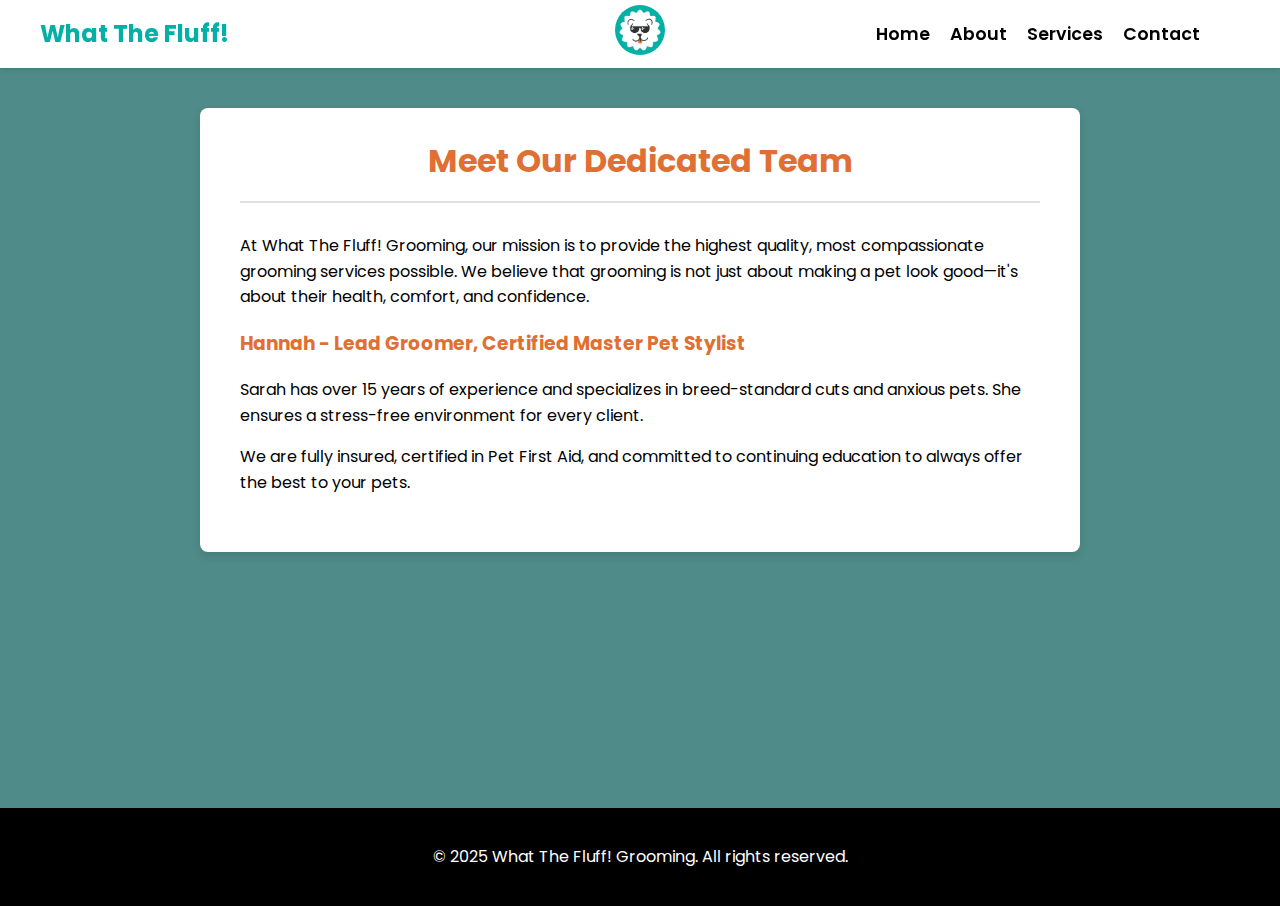
<file: about.html>
<!DOCTYPE html>
<html lang="en">
  <head>
    <meta charset="UTF-8" />
    <meta name="viewport" content="width=device-width, initial-scale=1.0" />
    <title>What The Fluff! - About Us</title>
    <link
      rel="stylesheet"
      href="https://cdnjs.cloudflare.com/ajax/libs/font-awesome/6.5.2/css/all.min.css"
      integrity="sha512-SnH5WK+bZxgPHs44uWIX+LLJAJ9/2PkPKZ5QiAj6Ta86w+fsb2TkcmfRyVX3pBnMFcV7oQPJkl9QevSCWr3W6A=="
      crossorigin="anonymous"
      referrerpolicy="no-referrer"
    />
        <link href="https://fonts.googleapis.com/css2?family=Poppins:wght@400;600;700&display=swap" rel="stylesheet">
    <link rel="stylesheet" href="style.css" />
  </head>

  <body>
    <header>
      <nav>
        <div class="logo">What The Fluff!</div>

        <div class="logo-pic">
          <a href="/" aria-label="Logo Home Link">
            <img src="./images/logo_teal.png" alt="what the fluff logo" />
          </a>
        </div>

        <ul class="nav-links">
          <li><a href="index.html">Home</a></li>
          <li><a href="about.html">About</a></li>
          <li><a href="services.html">Services</a></li>
          <li><a href="contact.html">Contact</a></li>
          <li>
            <a
              href="https://www.facebook.com/p/What-The-Fluff-Pet-Grooming-61558059696180/"
              target="_blank"
              aria-label="Follow Us On Facebook"
            >
              <i class="fa-brands fa-facebook"></i>
            </a>
          </li>
          <li>
            <a
              href="https://www.instagram.com/what.the.fluff_va/"
              target="_blank"
              aria-label="Follow Us On instagram"
            >
              <i class="fa-brands fa-instagram"></i>
            </a>
          </li>
        </ul>
      </nav>
    </header>

    <main class="page-main">
      <section class="specific-page-section">
        <h1>Meet Our Dedicated Team</h1>
        <p>
          At What The Fluff! Grooming, our mission is to provide the highest
          quality, most compassionate grooming services possible. We believe
          that grooming is not just about making a pet look good—it's about
          their health, comfort, and confidence.
        </p>
        <div class="team-member">
          <h3>Hannah - Lead Groomer, Certified Master Pet Stylist</h3>
          <p>
            Sarah has over 15 years of experience and specializes in
            breed-standard cuts and anxious pets. She ensures a stress-free
            environment for every client.
          </p>
        </div>
        <p>
          We are fully insured, certified in Pet First Aid, and committed to
          continuing education to always offer the best to your pets.
        </p>
      </section>
    </main>

    <footer>
      <p>&copy; 2025 What The Fluff! Grooming. All rights reserved.</p>
    </footer>
  </body>
</html>
</file>
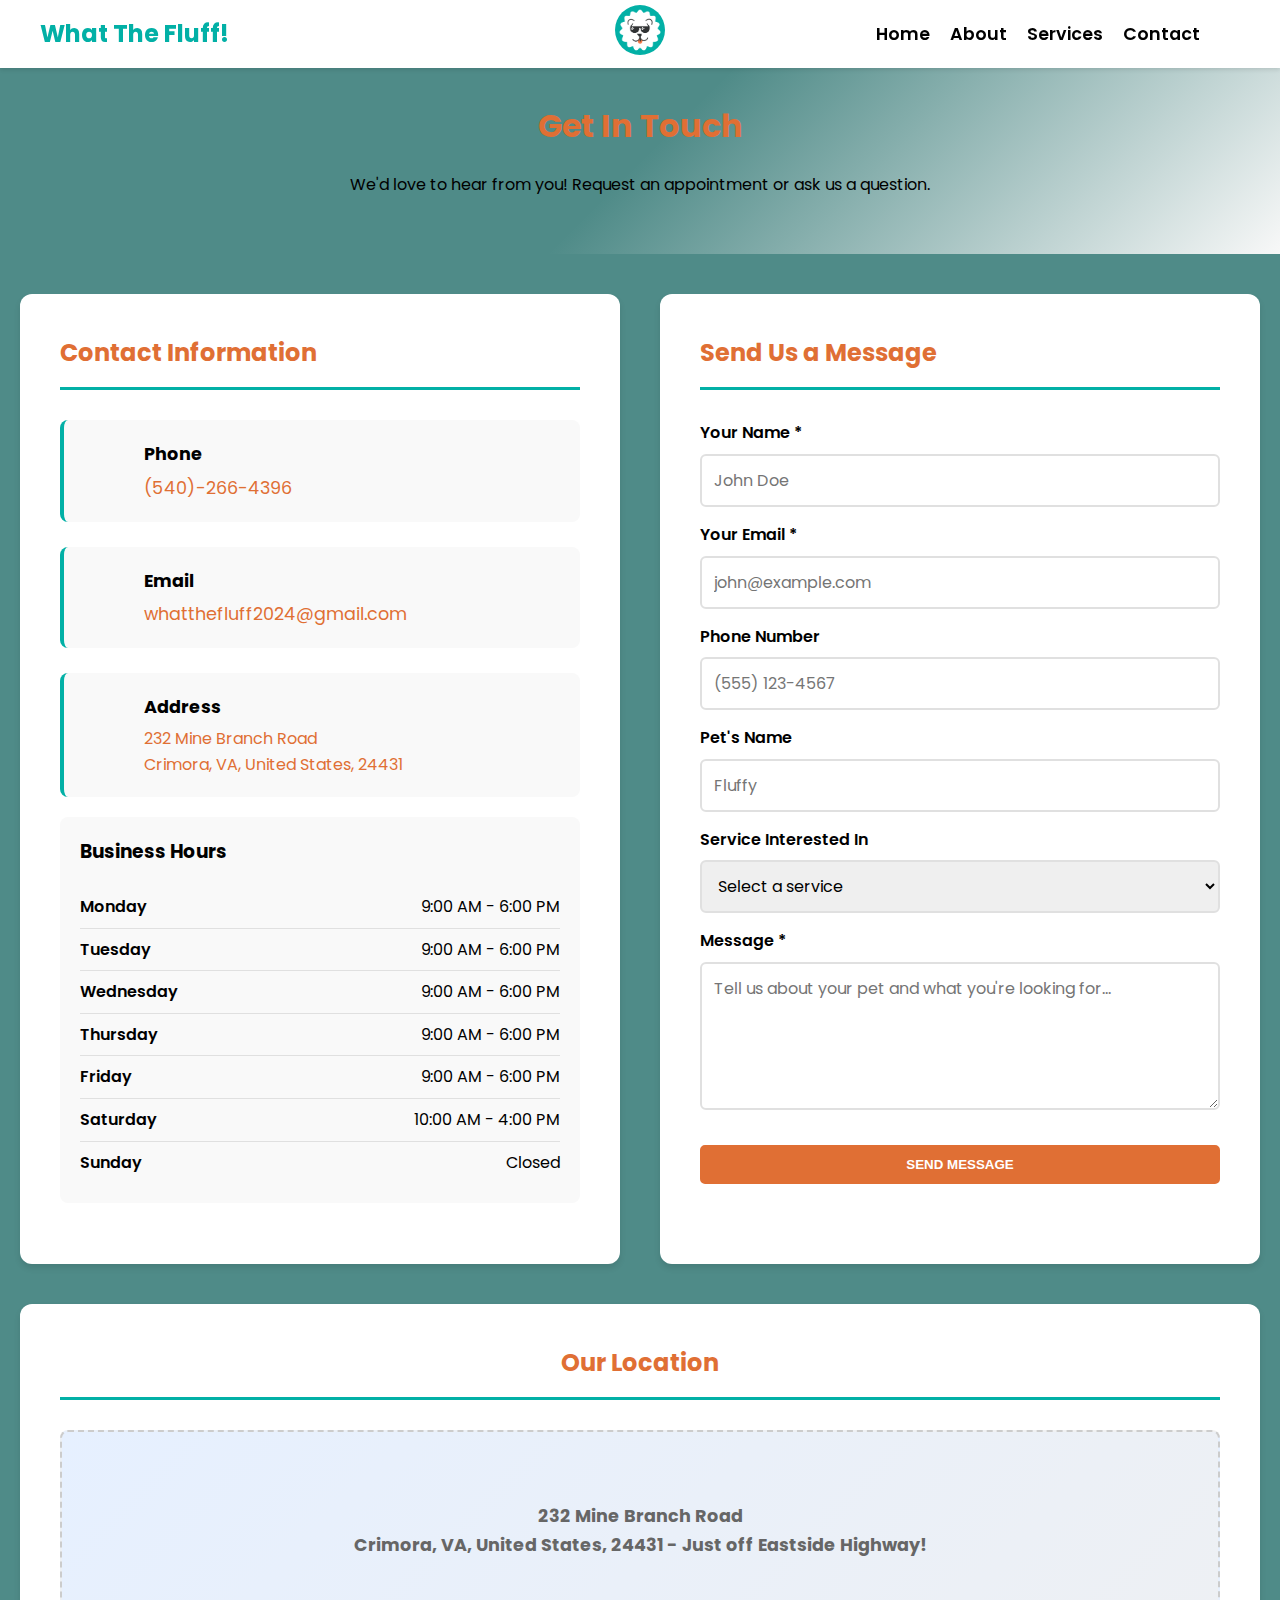
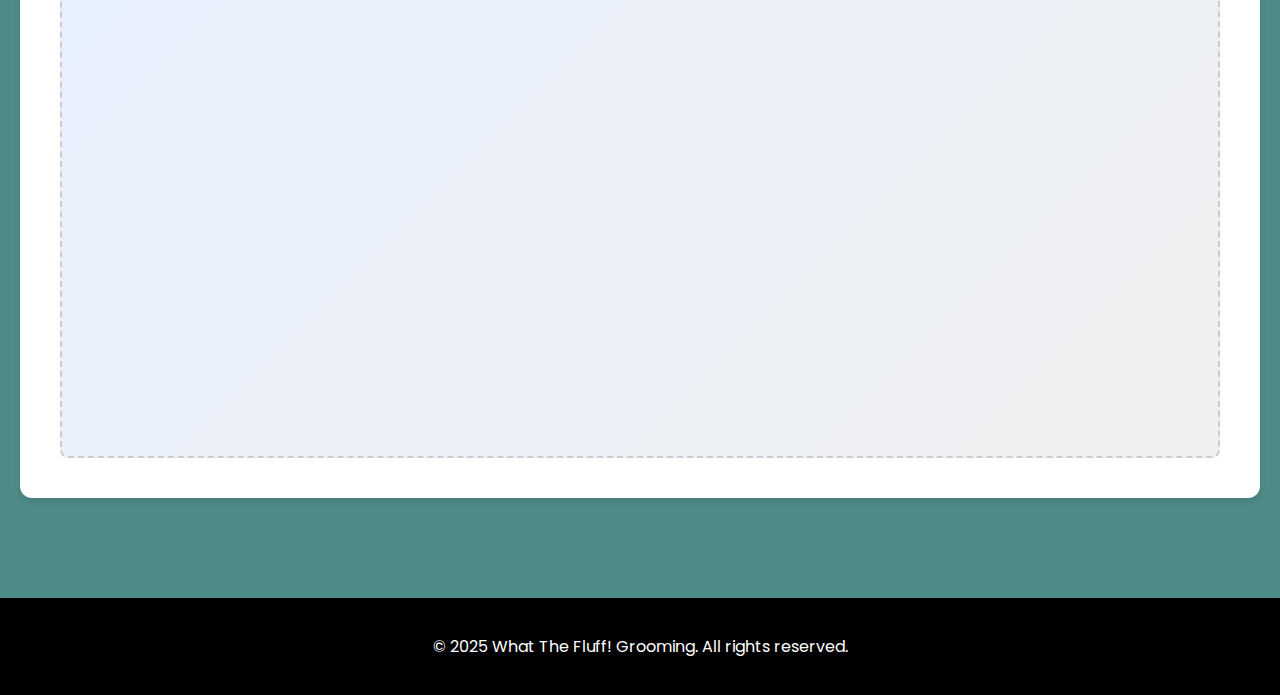
<file: contact.html>
<!DOCTYPE html>
<html lang="en">
<head>
    <meta charset="UTF-8">
    <meta name="viewport" content="width=device-width, initial-scale=1.0">
    <title>What The Fluff! - Contact Us</title>
    <link rel="stylesheet" href="https://cdnjs.cloudflare.com/ajax/libs/font-awesome/6.5.2/css/all.min.css"
    integrity="sha512-SnH5WK+bZxgPHs44uWIX+LLJAJ9/2PkPKZ5QiAj6Ta86w+fsb2TkcmfRyVX3pBnMFcV7oQPJkl9QevSCWr3W6A=="
    crossorigin="anonymous" referrerpolicy="no-referrer" />
    <link href="https://fonts.googleapis.com/css2?family=Poppins:wght@400;600;700&display=swap" rel="stylesheet">
    <link rel="stylesheet" href="style.css">

</head>

<body>
    <header>
        <nav>
            <div class="logo">What The Fluff!</div>
            
            <div class="logo-pic">
                <a href="/" aria-label="Logo Home Link">
                    <img src="./images/logo_teal.png" alt="what the fluff logo" />
                </a>
            </div>

            <ul class="nav-links">
                <li><a href="index.html">Home</a></li>
                <li><a href="about.html">About</a></li>
                <li><a href="services.html">Services</a></li>
                <li><a href="contact.html">Contact</a></li>
                <li>
                    <a href="https://www.facebook.com/p/What-The-Fluff-Pet-Grooming-61558059696180/" target="_blank"
                        aria-label="Follow Us On Facebook">
                        <i class="fa-brands fa-facebook"></i>
                    </a>
                </li>
                <li>
                    <a href="https://www.instagram.com/what.the.fluff_va/" target="_blank"
                        aria-label="Follow Us On instagram">
                        <i class="fa-brands fa-instagram"></i>
                    </a>
                </li>
            </ul>
        </nav>
    </header>

    <main>
        <section class="page-header">
            <h1>Get In Touch</h1>
            <p>We'd love to hear from you! Request an appointment or ask us a question.</p>
        </section>

        <div class="contact-container">
            
            <!-- Contact Information -->
            <div class="contact-info-section">
                <h2>Contact Information</h2>
                
                <div class="contact-info-cards">
                    <div class="info-card">
                        <i class="fas fa-phone"></i>
                        <div class="info-card-content">
                            <h3>Phone</h3>
                            <p><a href="tel:5402664396">(540)-266-4396</a></p>
                        </div>
                    </div>

                    <div class="info-card">
                        <i class="fas fa-envelope"></i>
                        <div class="info-card-content">
                            <h3>Email</h3>
                            <p><a href="mailto:whatthefluff2024@gmail.com">whatthefluff2024@gmail.com</a></p>
                        </div>
                    </div>

                    <div class="info-card">
                        <i class="fas fa-map-marker-alt"></i>
                        <div class="info-card-content">
                            <h3>Address</h3>
                            <a href="https://maps.app.goo.gl/Bgm8fcppqSShFuyi7" target="_blank">232 Mine Branch Road<br>Crimora, VA, United States, 24431</a>
                        </div>
                        </a>
                    </div>
                </div>

                <div class="hours-list">
                    <h3>Business Hours</h3>
                    <ul>
                        <li><span class="day">Monday</span> <span>9:00 AM - 6:00 PM</span></li>
                        <li><span class="day">Tuesday</span> <span>9:00 AM - 6:00 PM</span></li>
                        <li><span class="day">Wednesday</span> <span>9:00 AM - 6:00 PM</span></li>
                        <li><span class="day">Thursday</span> <span>9:00 AM - 6:00 PM</span></li>
                        <li><span class="day">Friday</span> <span>9:00 AM - 6:00 PM</span></li>
                        <li><span class="day">Saturday</span> <span>10:00 AM - 4:00 PM</span></li>
                        <li><span class="day">Sunday</span> <span>Closed</span></li>
                    </ul>
                </div>
            </div>

            <!-- Contact Form -->
            <div class="contact-form-section">
                <h2>Send Us a Message</h2>
                
                <form class="contact-form">
                    <div class="form-group">
                        <label for="name">Your Name *</label>
                        <input type="text" id="name" name="name" required placeholder="John Doe">
                    </div>

                    <div class="form-group">
                        <label for="email">Your Email *</label>
                        <input type="email" id="email" name="email" required placeholder="john@example.com">
                    </div>

                    <div class="form-group">
                        <label for="phone">Phone Number</label>
                        <input type="tel" id="phone" name="phone" placeholder="(555) 123-4567">
                    </div>

                    <div class="form-group">
                        <label for="pet-name">Pet's Name</label>
                        <input type="text" id="pet-name" name="pet-name" placeholder="Fluffy">
                    </div>

                    <div class="form-group">
                        <label for="service">Service Interested In</label>
                        <select id="service" name="service">
                            <option value="">Select a service</option>
                            <option value="full-groom">Full Groom Package</option>
                            <option value="bath-brush">Bath & Brush</option>
                            <option value="cat-grooming">Cat Grooming</option>
                            <option value="a-la-carte">A La Carte Services</option>
                            <option value="other">Other / Questions</option>
                        </select>
                    </div>

                    <div class="form-group">
                        <label for="message">Message *</label>
                        <textarea id="message" name="message" required placeholder="Tell us about your pet and what you're looking for..."></textarea>
                    </div>

                    <button type="submit" class="btn">Send Message</button>
                </form>
            </div>

            <!-- Map Section -->
            <div class="map-section">
                <h2>Our Location</h2>
                <div class="map-placeholder">
                    <i class="fas fa-map-marked-alt"></i>
                    <p><strong>232 Mine Branch Road<br>Crimora, VA, United States, 24431 - Just off Eastside Highway!</strong></p>
                    <p style="font-size: 0.9em; margin-top: 20px;">
                        <em><iframe src="https://www.google.com/maps/embed?pb=!1m18!1m12!1m3!1d3137.699583164!2d-78.8304374!3d38.1471779!2m3!1f0!2f0!3f0!3m2!1i1024!2i768!4f13.1!3m3!1m2!1s0x89b482cee7db6b8b%3A0x9acc83df3da2cc2d!2s232%20Mine%20Branch%20Rd%2C%20Crimora%2C%20VA%2024431!5e0!3m2!1sen!2sus!4v1764036537794!5m2!1sen!2sus" width="600" height="450" style="border:0;" allowfullscreen="" loading="lazy" referrerpolicy="no-referrer-when-downgrade"></iframe></em>
                    </p>
                </div>
            </div>

        </div>
    </main>

    <footer>
        <p>&copy; 2025 What The Fluff! Grooming. All rights reserved.</p>
    </footer>

</body>
</html>
</file>
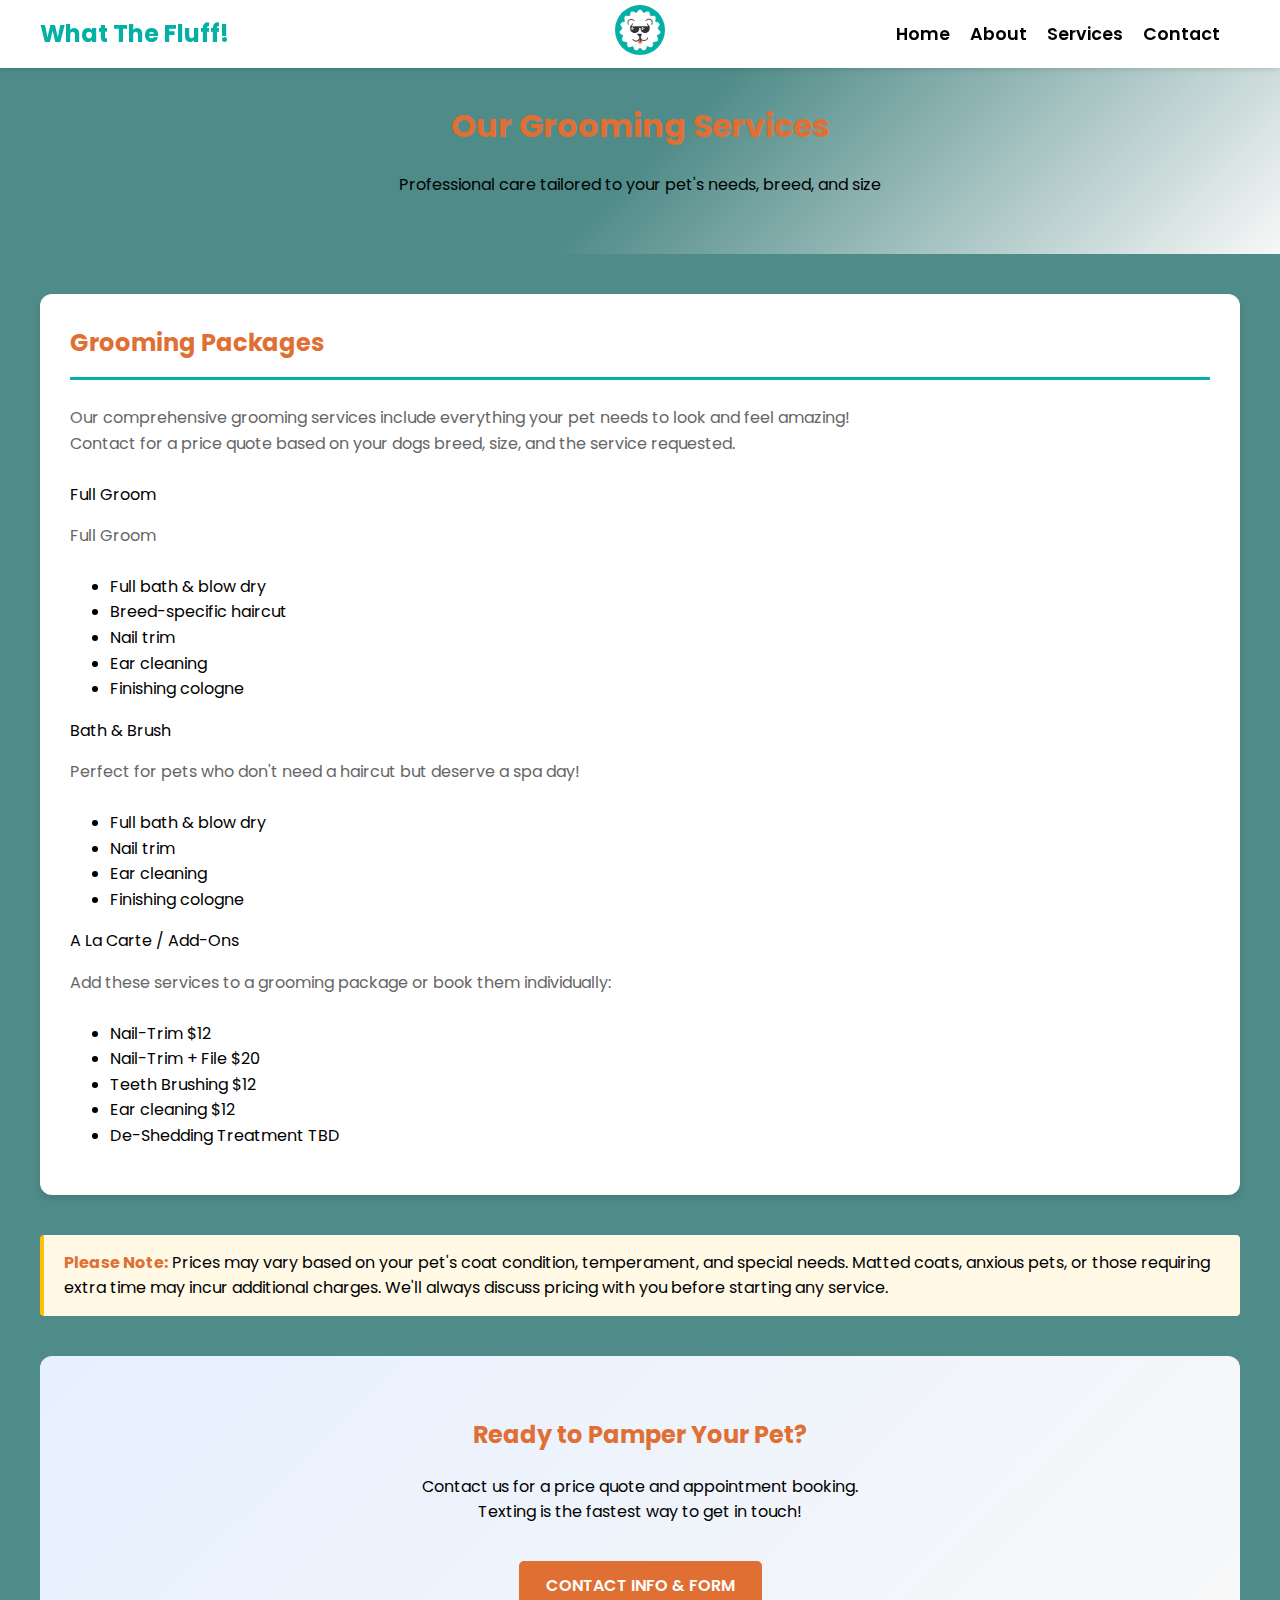
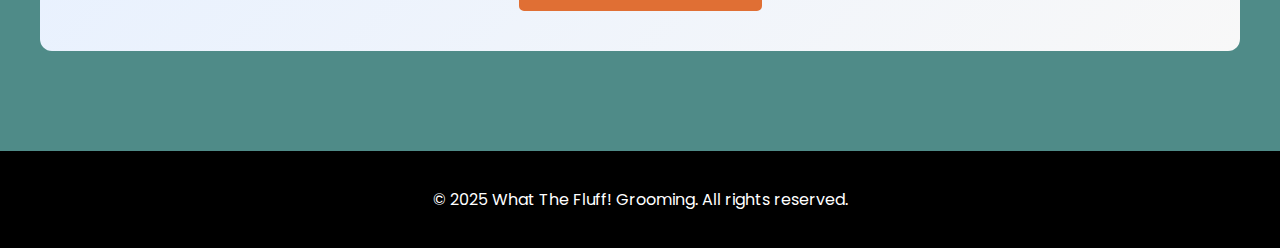
<file: services.html>
<!DOCTYPE html>
<html lang="en">
  <head>
    <meta charset="UTF-8" />
    <meta name="viewport" content="width=device-width, initial-scale=1.0" />
    <title>What The Fluff! - Services</title>
    <link
      href="https://fonts.googleapis.com/css2?family=Poppins:wght@400;600;700&display=swap"
      rel="stylesheet"
    />
    <link
      rel="stylesheet"
      href="https://cdnjs.cloudflare.com/ajax/libs/font-awesome/6.5.2/css/all.min.css"
      integrity="sha512-SnH5WK+bZxgPHs44uWIX+LLJAJ9/2PkPKZ5QiAj6Ta86w+fsb2TkcmfRyVX3pBnMFcV7oQPJkl9QevSCWr3W6A=="
      crossorigin="anonymous"
      referrerpolicy="no-referrer"
    />
    <link rel="stylesheet" href="style.css" />
  </head>

  <body>
    <header>
      <nav>
        <a href="index.html">
          <div class="logo"><span>What The Fluff!</span></div>
        </a>

        <div class="logo-pic">
          <a href="index.html" aria-label="Logo Home Link">
            <img src="./images/logo_teal.png" alt="what the fluff logo" />
          </a>
        </div>

        <ul class="nav-links">
          <li><a href="index.html">Home</a></li>
          <li><a href="about.html">About</a></li>
          <li><a href="services.html">Services</a></li>
          <li><a href="contact.html">Contact</a></li>
          <li>
            <div class="socials-nav">
              <a
                href="https://www.facebook.com/p/What-The-Fluff-Pet-Grooming-61558059696180/"
                target="_blank"
                aria-label="Follow Us On Facebook"
              >
                <i id="facebook-logo" class="fa-brands fa-facebook"></i>
              </a>
              <a
                href="https://www.instagram.com/what.the.fluff_va/"
                target="_blank"
                aria-label="Follow Us On instagram"
              >
                <i id="instagram-logo" class="fa-brands fa-instagram"></i>
              </a>
            </div>
          </li>
        </ul>

        <div class="hamburger">
          <span class="bar"></span>
          <span class="bar"></span>
          <span class="bar"></span>
        </div>
      </nav>
    </header>

    <main>
      <section class="page-header">
        <h1>Our Grooming Services</h1>
        <p>Professional care tailored to your pet's needs, breed, and size</p>
      </section>

      <div class="services-container">
        <!-- Full Groom Package -->
        <div class="service-category">
          <h2>Grooming Packages</h2>
          <p>
            Our comprehensive grooming services include everything your pet
            needs to look and feel amazing!<br />Contact for a price quote based
            on your dogs breed, size, and the service requested.
          </p>

          <div class="package-cards">
            <div class="package-card">
              <div class="package">Full Groom</div>
              <p>Full Groom</p>
              <ul>
                <li>Full bath & blow dry</li>
                <li>Breed-specific haircut</li>
                <li>Nail trim</li>
                <li>Ear cleaning</li>
                <li>Finishing cologne</li>
              </ul>
            </div>

            <div class="package-card">
              <div class="package">Bath & Brush</div>
              <p>
                Perfect for pets who don't need a haircut but deserve a spa day!
              </p>
              <ul>
                <li>Full bath & blow dry</li>
                <li>Nail trim</li>
                <li>Ear cleaning</li>
                <li>Finishing cologne</li>
              </ul>
            </div>

            <div class="package-card">
              <div class="package">A La Carte / Add-Ons</div>
              <p>
                Add these services to a grooming package or book them
                individually:
              </p>

              <ul class="price-list">
                <li>
                  <span>Nail-Trim</span>
                  <span class="price">$12</span>
                </li>
                <li>
                  <span>Nail-Trim + File</span>
                  <span class="price">$20</span>
                </li>
                <li>
                  <span>Teeth Brushing</span>
                  <span class="price">$12</span>
                </li>
                <li>
                  <span>Ear cleaning</span>
                  <span class="price">$12</span>
                </li>
                <li>
                  <span>De-Shedding Treatment</span>
                  <span class="price">TBD</span>
                </li>
              </ul>
            </div>
          </div>
        </div>

        <div class="note">
          <strong>Please Note:</strong> Prices may vary based on your pet's coat
          condition, temperament, and special needs. Matted coats, anxious pets,
          or those requiring extra time may incur additional charges. We'll
          always discuss pricing with you before starting any service.
        </div>

        <div class="cta-section">
          <h2>Ready to Pamper Your Pet?</h2>
          <p>
            Contact us for a price quote and appointment booking.<br />Texting
            is the fastest way to get in touch!
          </p>
          <a href="contact.html" class="btn">Contact Info & Form</a>
        </div>
      </div>
    </main>

    <footer>
      <p>&copy; 2025 What The Fluff! Grooming. All rights reserved.</p>
    </footer>

    <script src="script.js"></script>
  </body>
</html>
</file>
<file: style.css>
/* --- Declarations --- */
:root {
  --home-background: #4f8b88;
  --header-color: #e06f34;
  --body-text-color: #000000;
  --white: #fff;
  --accent-color: #02b0a6;
  --fallback-background: #ffffffb1;
}

/* --- Global Styles & Typography --- */
body {
  font-family: "Poppins", sans-serif;
  margin: 0;
  padding: 0;
  color: var(--body-text-color);
  background-color: var(--home-background);
  line-height: 1.6;
}

h1,
h2,
h3 {
  font-weight: 700;
  color: var(--header-color);
}

a {
  text-decoration: none;
  color: var(--header-color);
}

.bg-light {
  background-color: var(--fallback-background);
}

/* --- Header & Navigation  --- */
header {
  background-color: var(--white);
  box-shadow: 0 2px 4px rgba(0, 0, 0, 0.1);
  position: sticky;
  top: 0;
  z-index: 1000;
}

nav {
  display: flex;
  align-items: center;
  max-width: 1200px;
  margin: 0 auto;
  padding: 15px 20px;
  position: relative;

  .logo {
    font-size: 1.5em;
    font-weight: 700;
    color: var(--accent-color);
    flex: 1;
  }
}

.logo-pic {
  position: absolute;
  left: 50%;
  transform: translateX(-50%);

  img {
    margin: 1px;
    border-radius: 50%;
    height: 50px;
  }
}

.nav-links {
  list-style: none;
  display: flex;
  margin: 0;
  padding: 0;
  flex: 1;
  justify-content: flex-end;

  li {
    margin-left: 20px;
  }

  a {
    color: var(--body-text-color);
    font-weight: 600;
    font-size: 1.1rem;
    padding: 5px 0;
    transition: color 0.3s;

    &a:hover {
      color: var(--accent-color);
      border-bottom: 2px solid var(--accent-color);
    }
  }
}

/* --- Footer --- */
footer {
  background-color: var(--body-text-color);
  color: var(--white);
  text-align: center;
  padding: 20px 0;
}

/* --- Buttons --- */
.btn,
.btn-secondary {
  display: inline-block;
  padding: 10px 25px;
  margin-top: 20px;
  border-radius: 5px;
  text-transform: uppercase;
  font-weight: 600;
  transition: background-color 0.3s, color 0.3s;
  cursor: pointer;
}

.btn {
  background-color: var(--header-color);
  color: var(--white);
  border: 2px solid var(--header-color);

  &:hover {
    background-color: var(--accent-color);
    border-color: var(--accent-color);
  }
}

.btn-secondary {
  background-color: transparent;
  color: var(--header-color);
  border: 2px solid var(--header-color);

  &:hover {
    background-color: var(--header-color);
    color: var(--white);
  }
}

/* --- Section Styling (Home Page) --- */
.hero {
  background: url("./images/banner_pose.jpeg") no-repeat center 45%/cover;
  background-color: var(--fallback-background); /* Fallback color */
  color: var(--body-text-color);
  text-align: center;
  padding: 150px 20px;
  min-height: 60vh;
  display: flex;
  flex-direction: column;
  justify-content: flex-end;
  align-items: center;

  .hero-text {
    background-color: rgba(0, 0, 0, 0.3);
    padding: 10px 50px;
    border-radius: 20px;

    h1 {
      color: rgb(247, 247, 247);
      font-size: 3em;
      margin-bottom: 10px;
      text-shadow: 1px 1px 3px rgba(0, 0, 0, 0.5);
    }

    p {
      font-size: 1.2em;
      max-width: 600px;
      color: white;
      text-shadow: 1px 1px 3px rgba(0, 0, 0, 0.5);
      margin: 0 auto;
    }
  }
}

.content-section {
  padding: 30px 40px;
  max-width: 1000px;
  margin: 0 auto;
  text-align: center;
  border-radius: 20px;

  h2 {
    text-shadow: 1px 1px 1px rbga(0, 0, 0, 0.3);
  }
}

.facebook-section {
  grid-column: 1 / -1;
  border-radius: 20px;
  padding: 30px;
  box-shadow: 0 4px 6px rgba(0, 0, 0, 0.1);

  h2 {
    border-bottom: 3px solid var(--accent-color);
    padding-bottom: 15px;
    text-align: center;
  }
}

.facebook-placeholder {
  background: linear-gradient(135deg, #e6f0ff 0%, #f0f0f0 100%);
  border-radius: 8px;
  padding: 60px 20px;

  i {
    font-size: 3em;
    color: var(--header-color);
    margin-bottom: 15px;
  }

  p {
    font-size: 1.1em;
    margin: 10px 0;
  }
}

.facebook-placeholder iframe {
  width: 80%;
  max-width: 100%;
  height: 400px;
  border-radius: 8px;
}

/* style on each page header section */
.page-header {
  background: linear-gradient(135deg, var(--home-background) 50%, #f8f8f8 100%);
  text-align: center;
  padding: 10px 20px 40px;
}

/* --- Services Grid --- */
.services-grid {
  display: grid;
  grid-template-columns: repeat(auto-fit, minmax(250px, 1fr));
  gap: 30px;
  margin-top: 30px;
  text-align: left;
}

.service-card {
  background-color: var(--white);
  padding: 25px;
  border-radius: 8px;
  box-shadow: 0 4px 6px rgba(0, 0, 0, 0.05);
  border-top: 5px solid var(--accent-color);

  h3 {
    color: var(--accent-color);
  }
}

/* --- About Page (about.html) --- */
.page-main {
  min-height: 80vh;
  padding-top: 10px; /* Space for the fixed header */
  padding-bottom: 10px;
}

.specific-page-section {
  max-width: 800px;
  margin: 30px auto;
  padding: 40px;
  padding-top: 5px;
  background-color: #fff;
  border-radius: 8px;
  box-shadow: 0 4px 10px rgba(0, 0, 0, 0.1);

  h1 {
    text-align: center;
    border-bottom: 2px solid #e0e0e0;
    padding-bottom: 15px;
    margin-bottom: 30px;
  }
}

.about-gallery {
    text-align: center;
    margin: 0 auto;
    display: flex;
    flex-direction: column;
    max-width: fit-content;
    padding: 0px 25px;
    background-color: #fff;
    border-radius: 20px;

    .picture-container {
        display: flex;
        flex-direction: row;
        gap: 40px;
        justify-content: center;
    }

    img {
        max-height: 200px;
        border-radius: 20px;
    }

}

/* ------- Services Table (services.html) ------- */
.services-header {
  h1 {
    font-size: 2.5em;
    margin-bottom: 10px;
  }
  p {
    font-size: 1.2em;
    color: var(--body-text-color);
    max-width: 600px;
    margin: 0 auto;
  }
}
.services-container {
  max-width: 1200px;
  margin: 40px auto;
  padding: 0 20px 60px;
}

.service-category {
  background: white;
  border-radius: 12px;
  padding: 30px;
  margin-bottom: 40px;
  box-shadow: 0 4px 6px rgba(0, 0, 0, 0.1);

  h2 {
    margin-top: 0;
    border-bottom: 3px solid var(--accent-color);
    padding-bottom: 15px;
    margin-bottom: 25px;
  }

  p {
    margin-bottom: 25px;
    color: #666;
  }
}

.pricing-cards {
  display: grid;
  grid-template-columns: repeat(auto-fit, minmax(250px, 1fr));
  gap: 20px;
  margin-top: 20px;
}

.price-card {
  background: #f9f9f9;
  border: 2px solid #e0e0e0;
  border-radius: 8px;
  padding: 20px;
  text-align: center;
  transition: transform 0.3s, box-shadow 0.3s;

  h3 {
    margin-top: 0;
    font-size: 1.3em;
    color: var(--body-text-color);
  }

  .price {
    font-size: 2em;
    font-weight: 700;
    color: var(--header-color);
    margin: 15px 0;
  }

  ul {
    list-style: none;
    padding: 0;
    margin: 15px 0;
    text-align: left;
  }

  ul li {
    padding: 5px 0;
    color: #666;
  }

  ul li:before {
    content: "✓ ";
    color: var(--accent-color);
    font-weight: bold;
    margin-right: 8px;
  }
}

/* consider re-adding hover effect if they become clickable */
/* .price-card:hover {
  transform: translateY(-5px);
  box-shadow: 0 6px 12px rgba(0, 0, 0, 0.15);
  border-color: var(--accent-color);
} */

.addon-list {
  display: grid;
  grid-template-columns: repeat(auto-fit, minmax(200px, 1fr));
  gap: 15px;
  margin-top: 20px;
}

.addon-item {
  background: #f9f9f9;
  padding: 15px;
  border-radius: 6px;
  border-left: 4px solid var(--accent-color);

  strong {
    color: var(--header-color);
    display: block;
    margin-bottom: 5px;
  }
}

.note {
  background: #fff9e6;
  border-left: 4px solid #ffc107;
  padding: 15px 20px;
  margin-top: 30px;
  border-radius: 4px;

  strong {
    color: var(--header-color);
  }
}

.cta-section {
  text-align: center;
  padding: 40px 20px;
  background: linear-gradient(135deg, #e6f0ff 0%, #f8f8f8 100%);
  margin-top: 40px;
  border-radius: 12px;
}

/* ------- Contact Form (contact.html) ------- */
.contact-container {
  max-width: 1200px;
  margin: 40px auto;
  padding: 0 20px 60px;
  display: grid;
  grid-template-columns: 1fr 1fr;
  gap: 40px;
  max-width: 100%;
  overflow-x: hidden;
}

.contact-info-section {
  background: var(--white);
  border-radius: 12px;
  padding: 40px;
  box-shadow: 0 4px 6px rgba(0, 0, 0, 0.1);
  max-width: 100%;

  h2 {
    margin-top: 0;
    border-bottom: 3px solid var(--accent-color);
    padding-bottom: 15px;
    margin-bottom: 30px;
  }
}

.contact-info-cards {
  display: flex;
  flex-direction: column;
  gap: 25px;
}

.info-card {
  display: flex;
  align-items: center;
  padding: 20px;
  background: #f9f9f9;
  border-radius: 8px;
  border-left: 4px solid var(--accent-color);
  transition: transform 0.3s;

  &:hover {
    transform: translateX(5px);
  }
  i {
    font-size: 2em;
    color: var(--header-color);
    margin-right: 20px;
    width: 40px;
    text-align: center;
  }
}

.info-card-content {
  h3 {
    margin: 0 0 5px 0;
    font-size: 1.1em;
    color: var(--body-text-color);
  }
  p {
    margin: 0;
    color: #666;
    font-size: 1.1em;
  }
  a {
    color: var(--header-color);
    transition: color 0.3s;
  }
  a:hover {
    color: var(--accent-color);
  }
}

.hours-list {
  background: #f9f9f9;
  padding: 20px;
  border-radius: 8px;
  margin-top: 20px;
  max-width: 100%;

  h3 {
    margin-top: 0;
    color: var(--body-text-color);
  }

  ul {
    list-style: none;
    padding: 0;
    margin: 0;
  }

  li {
    padding: 8px 0;
    display: flex;
    justify-content: space-between;
    border-bottom: 1px solid #e0e0e0;
  }

  li:last-child {
    border-bottom: none;
  }
}

.hours-list .day {
  font-weight: 600;
}

.contact-form-section {
  background: var(--white);
  border-radius: 12px;
  padding: 40px;
  box-shadow: 0 4px 6px rgba(0, 0, 0, 0.1);
  max-width: 100%;

  h2 {
    margin-top: 0;
    border-bottom: 3px solid var(--accent-color);
    padding-bottom: 15px;
    margin-bottom: 30px;
  }
}

.contact-form {
  display: grid;
  gap: 15px;
  margin-bottom: 40px;
}

.form-group {
  display: flex;
  flex-direction: column;

  label {
    font-weight: 600;
    margin-bottom: 8px;
    color: var(--body-text-color);

    span {
      content: "*";
      color: red;
    }
  }
}

.form-group input,
.form-group select,
.form-group textarea {
  padding: 12px;
  border: 2px solid #e0e0e0;
  border-radius: 6px;
  font-family: "Poppins", sans-serif;
  font-size: 1em;
  transition: border-color 0.3s;
}

.form-group input:focus,
.form-group select:focus,
.form-group textarea:focus {
  outline: none;
  border-color: var(--accent-color);
}

.form-group textarea {
  resize: vertical;
  min-height: 120px;
}

.map-section {
  grid-column: 1 / -1;
  background: var(--white);
  border-radius: 12px;
  padding: 40px;
  box-shadow: 0 4px 6px rgba(0, 0, 0, 0.1);
  max-width: 100%;

  h2 {
    margin-top: 0;
    border-bottom: 3px solid var(--accent-color);
    padding-bottom: 15px;
    margin-bottom: 30px;
    text-align: center;
  }
}

.map-placeholder {
  background: linear-gradient(135deg, #e6f0ff 0%, #f0f0f0 100%);
  border-radius: 8px;
  padding: 60px 20px;
  text-align: center;
  color: #666;
  border: 2px dashed #ccc;

  i {
    font-size: 3em;
    color: var(--header-color);
    margin-bottom: 15px;
  }

  p {
    font-size: 1.1em;
    margin: 10px 0;
  }
}

.map-placeholder iframe {
  width: 80%;
  max-width: 100%;
  height: 400px;
  border: 0;
  border-radius: 8px;
}

/* --- Responsive Design for Mobile --- */
@media (max-width: 820px) {
  nav {
    flex-direction: column;
    text-align: center;
    padding: 10px;
    position: sticky;
  }

  .logo {
    order: 1; /* Logo text first */
    margin-bottom: 5px;
  }

  .logo-pic {
    position: static; /* Remove absolute positioning */
    transform: none; /* Remove transform */
    margin: 0px auto; /* Center it normally */
  }

  .nav-links {
    order: 3; /* Nav links last */
    display: grid;
    grid-template-columns: 1fr 1fr; /* 2 columns */
    width: 100%;
    gap: 15px;
    max-width: 300px; /* Keeps it from getting too wide */
    margin-left: auto;
    margin-right: auto;
  }

  .nav-links li {
    margin: 0; /* Reset margin since grid handles spacing */
  }

  .hero {
    padding: 25px 20px;
    min-height: 50vh;
    display: flex;
    flex-direction: column;
    justify-content: flex-end;
    align-items: center;

    .hero-text {
      padding: 5px 15px;
      padding-bottom: 50px;

      h1 {
        font-size: 1.6em;
      }
    }
  }

  .content-section .facebook {
    overflow: hidden;
    max-width: 400px;
}

/* about section */

.about-gallery {
    .picture-container {
        flex-direction: column;
        max-width: 100%;
        padding-bottom: 20px;
    }

    img {
        max-height: 250px;
        border-radius: 20px;
    }
}

  table {
    min-width: 500px; /* Adjust as needed */
  }

  .service-category {
    padding: 20px;
  }

  .pricing-cards {
    grid-template-columns: 1fr;
  }

  .addon-list {
    grid-template-columns: 1fr;
  }

  /* Contact Page Adjustments*/
  .contact-header h1 {
    font-size: 2em;
  }

  .contact-container {
    grid-template-columns: 1fr;
    gap: 30px;
    max-width: 100%;
    padding: 0px 5px 60px;
  }

  .info-card {
    flex-direction: column;
    text-align: center;
  }

  .info-card i {
    margin-right: 0;
    margin-bottom: 10px;
  }

  .hours-list li {
    flex-direction: column;
    text-align: center;
    gap: 5px;
  }

  .map-section {
    margin: 0 -5px; /* Slight negative margin to use available space */
  }

  .map-placeholder {
    padding: 40px 10px;
  }

  .map-placeholder iframe {
    width: 100%;
    height: 300px;
    max-width: 100%;
  }
}
@media (max-width: 350px) {
  .contact-info-section,
  .contact-form-section,
  .map-section {
    padding: 20px 5px;
  }
}
</file>
